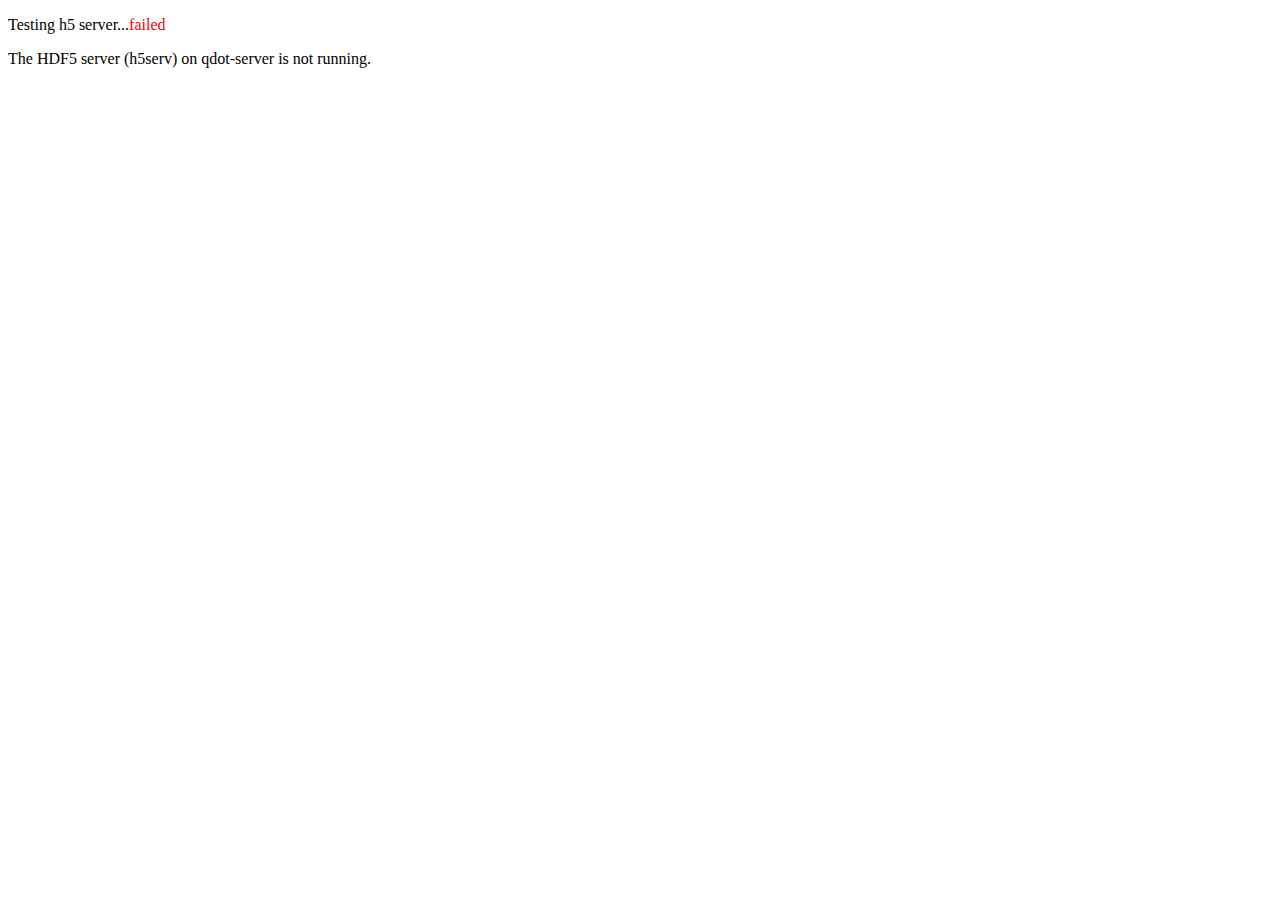
<file: index.htm>
<html>
    <head>
        <meta HTTP-EQUIV="REFRESH" content="0; url='html/'">

        <!--[if lte IE 11]>
            <script type="text/javascript">
            location.assign('html/');
            </script>
        <![endif]-->

    </head>

    <body onload="javascript:window.location='html/'">
        Hello, please <a href="html/">click here</a>
    </body>

</html>
</file>
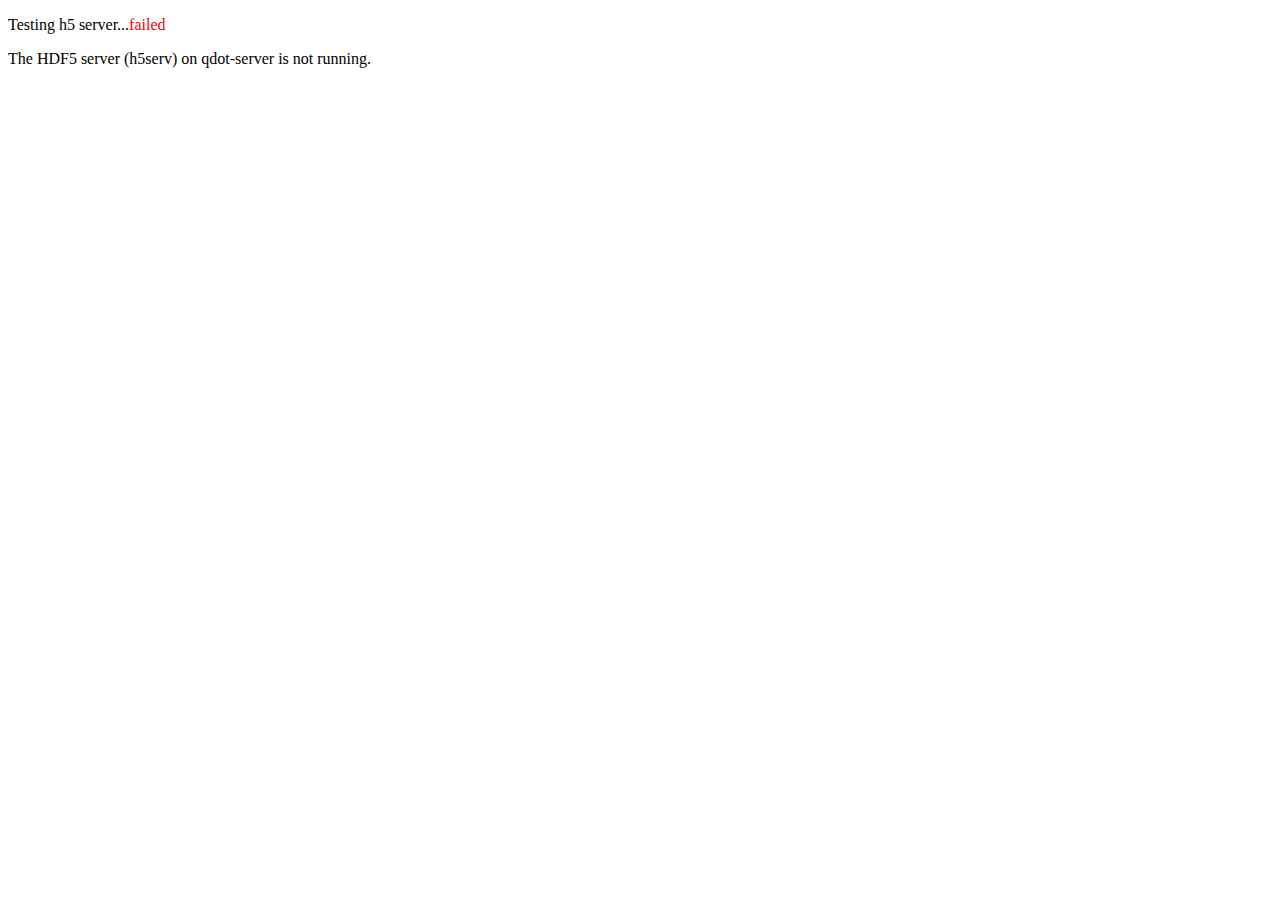
<file: index.html>
<!DOCTYPE html>
<html lang="en">

    <head>

        <meta HTTP-EQUIV="REFRESH" content="0; url='html/'">

        <!--[if lte IE 11]>
            <script type="text/javascript">
            location.assign('html/');
            </script>
        <![endif]-->

    </head>

    <body onload="javascript:window.location='html/'">

        Hello, please <a href="html/">click here</a>

    </body>

</html>
</file>
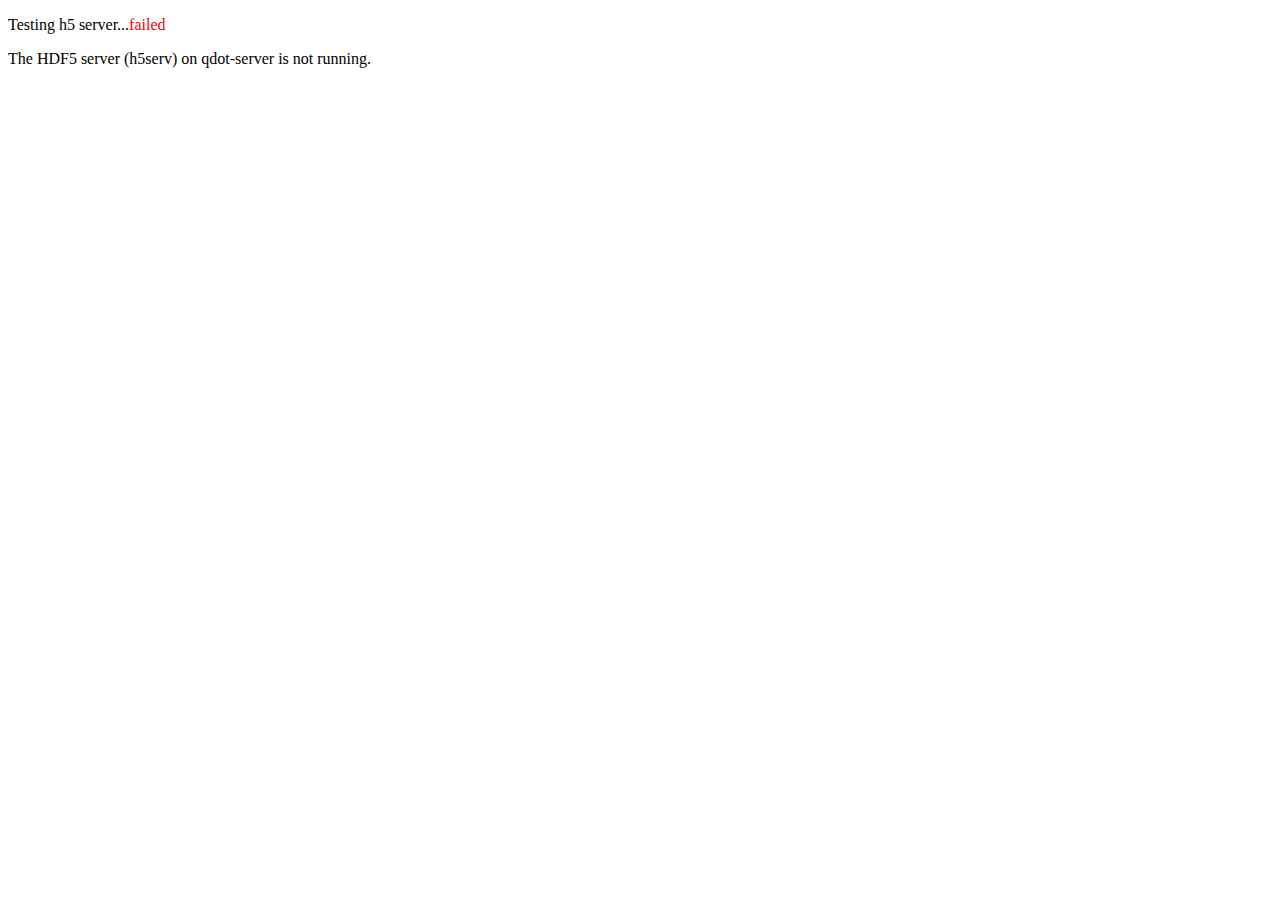
<file: html/index.html>
<!DOCTYPE html>
<html lang="en">

    <head>

        <title>Measurements</title>

        <!-- Basic stuff -->
        <meta http-equiv="Content-Type" content="text/html; charset=utf-8">

        <!-- No Caching -->
        <meta http-equiv="Cache-Control"
            content="no-cache, no-store, must-revalidate"/>
        <meta http-equiv="Pragma" content="no-cache"/>
        <meta http-equiv="Expires" content="0"/>
        
        <!-- Favicon!!! -->
        <link rel="icon" href="../images/favicon.ico?v=0" >
        <link rel="shortcut icon" type="image/x-icon"
            href="../images/favicon.ico?v=0" >

        <!-- jQuery is need by most things, load it first -->
        <script type="text/javascript"
            src="../js/jquery/jquery-3.1.1.min.js?v=0"></script>

        <!-- Javascript needed to check CAS stuff -->
        <script type="text/javascript"
            src="../js/ping/ping.min.js?v=0"></script>
        <script type="text/javascript"
            src="../js/server-communication.js?v=0"></script>

        <!-- Javascript to load and execute immediately -->
        <script type="text/javascript" defer
            src="../js/server-check.js?v=0"></script>
    </head>

    <body>
        <!-- Simple status and error message while page loads and tries to
            contact servers -->
        <p id="loadMsg"> </p>
        <p id="errMsg"> </p>
    </body>

</html>
</file>
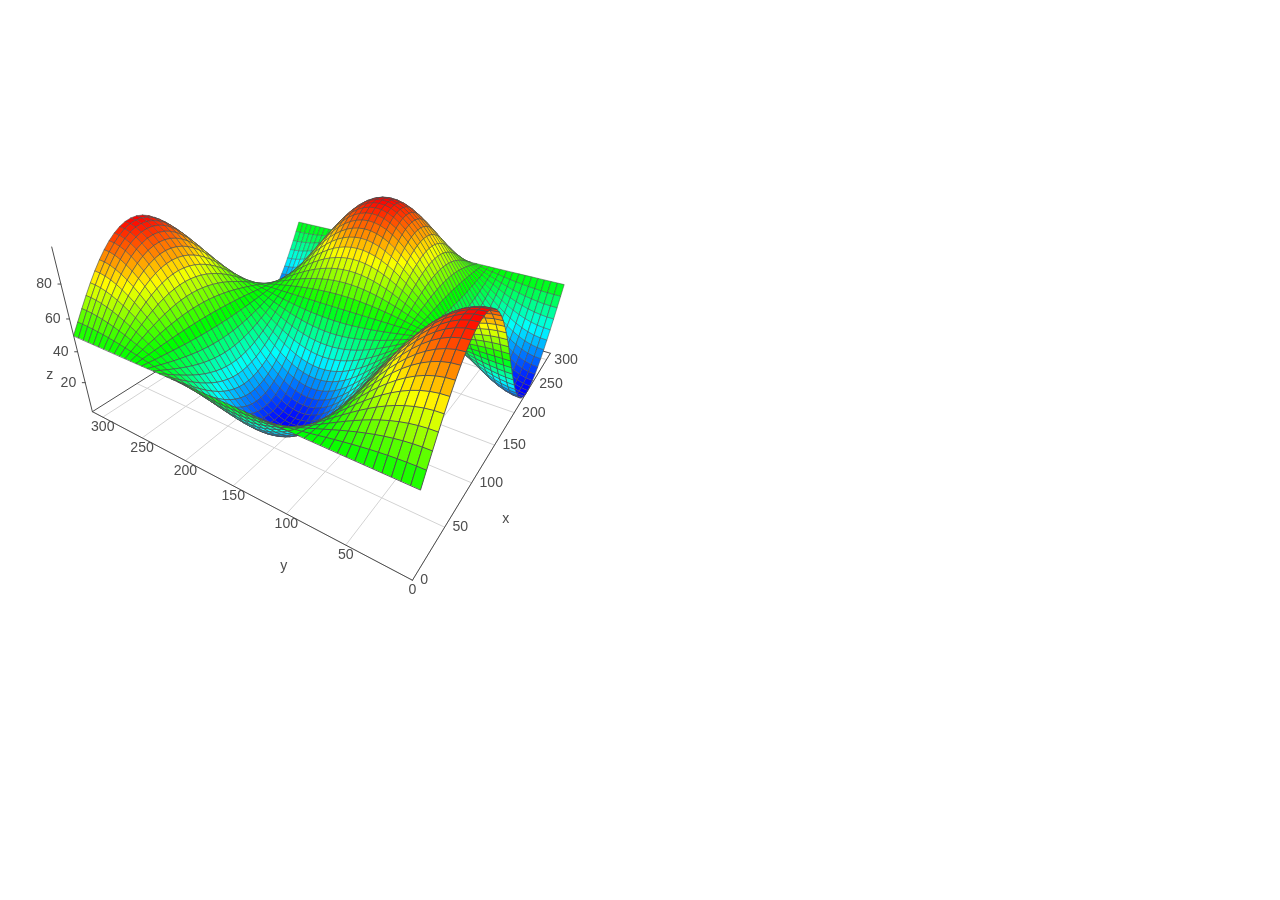
<file: examples/plot3D-example-3.html>
<!doctype html>
<html>
    <head>
      <title>Graph 3D demo</title>

      <style>
        body {font: 10pt arial;}
      </style>

        <!-- Load external javascript -->
        <script type="text/javascript" defer
            src="//code.jquery.com/jquery-1.9.1.js"></script>
        <script type="text/javascript" src="vis.js"></script>

        <!-- Load javascript specific to this page -->
        <script type="text/javascript" defer
            src="plot3D-example-3.js"></script>

    </head>

    <body>

        <div id="mygraph"></div>

        <div id="info"></div>
    </body>
</html>
</file>
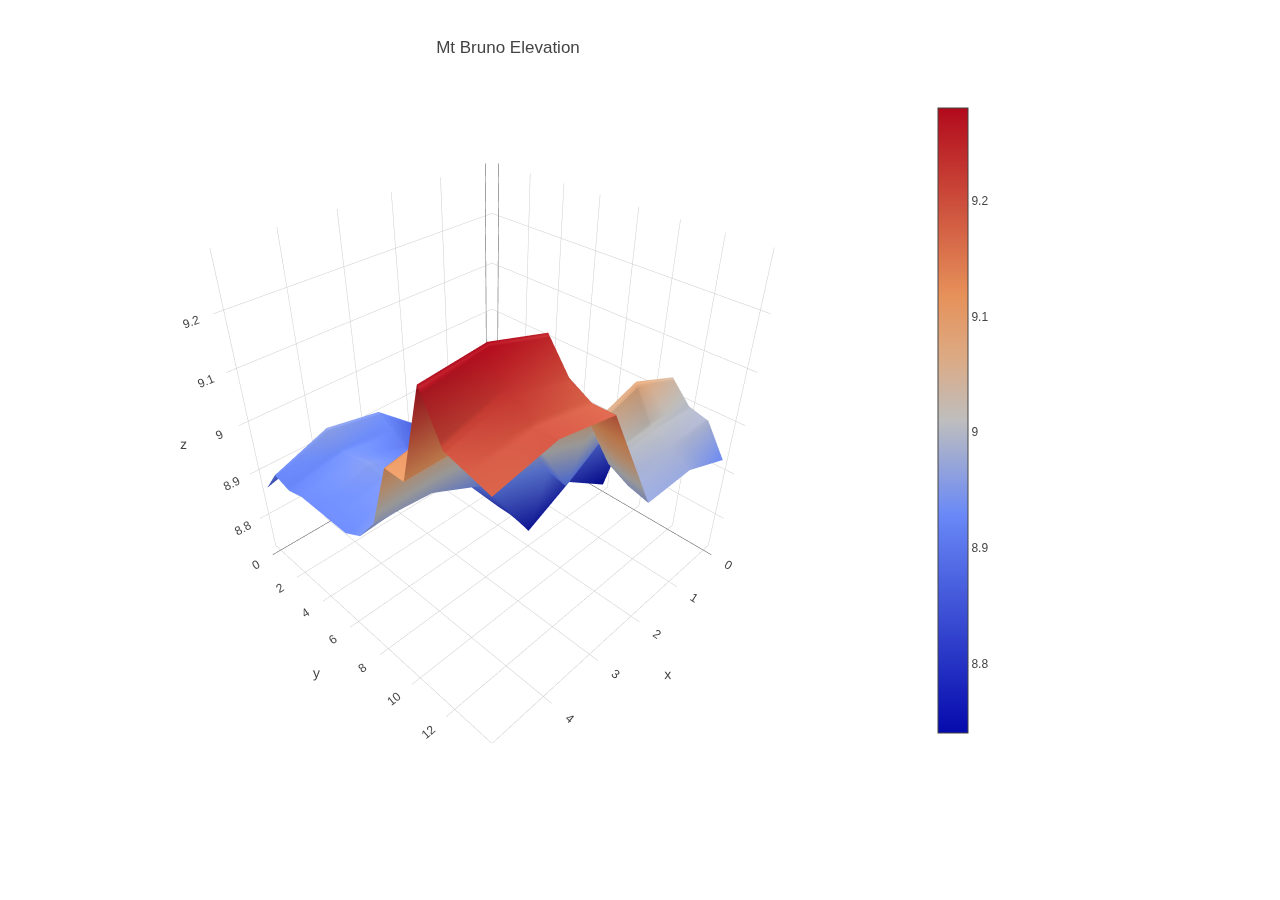
<file: examples/plot3D-example-4.html>
<!doctype html>
<html>

    <head>

        <title>Topographical 3D Surface Plot</title>

        <!-- Load external javascript -->
        <script type="text/javascript" defer
            src="https://cdn.plot.ly/plotly-latest.min.js"></script>

        <!-- Load javascript specific to this page -->
        <script type="text/javascript" defer
            src="plot3D-example-4.js"></script>

    </head>

    <body>

        <div id="myDiv" style="width:100%;height:100%"></div>

    </body>

</html>
</file>
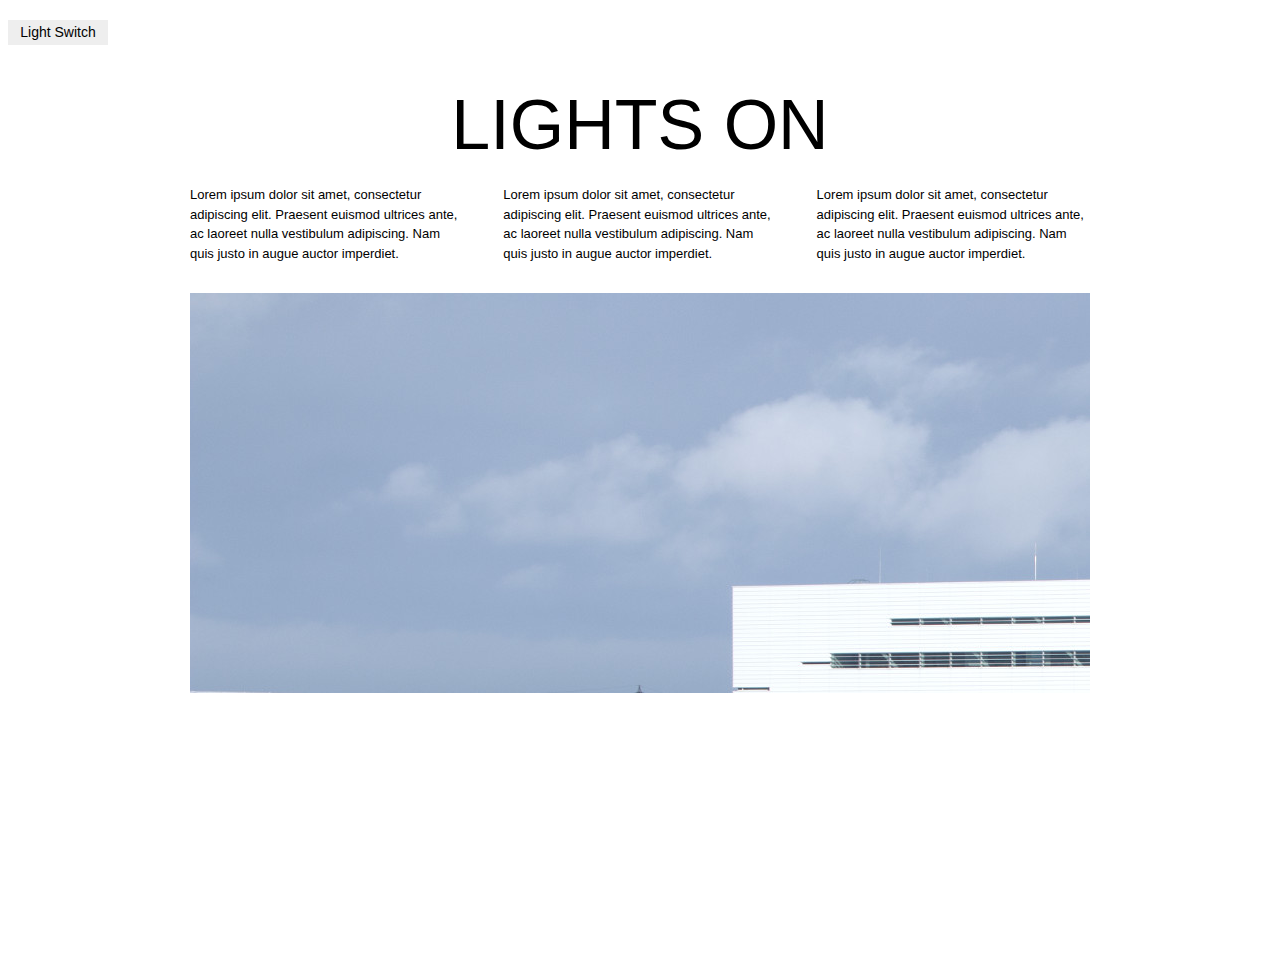
<file: html/theme-toggle-test.html>
<!DOCTYPE html>
<html lang="en">

    <head>

        <title>MAX IV HDF5 Data Viewer</title>

        <!-- Basic stuff -->
        <meta http-equiv="Content-Type" content="text/html; charset=utf-8">

        <!-- Favicon!!! -->
        <link rel="icon" href="../images/favicon.ico?v=201705010000" >
        <link rel="shortcut icon" type="image/x-icon"
            href="../images/favicon.ico?v=201705010000" >

        <!-- No Caching -->
        <meta http-equiv="Cache-Control"
            content="no-cache, no-store, must-revalidate"/>
        <meta http-equiv="Pragma" content="no-cache"/>
        <meta http-equiv="Expires" content="0"/>

        <!-- Load css -->
        <link type="text/css" rel="stylesheet"
            href="../css/theme-toggle-test.css">

    </head>


    <body>

        <label for="lightswitch">Light Switch</label>

        <input type="checkbox" id="lightswitch" />

        <div class="main">

            <h2>Lights</h2>

            <div class="features">

                <p>Lorem ipsum dolor sit amet, consectetur adipiscing elit.
                Praesent euismod ultrices ante, ac laoreet nulla vestibulum
                adipiscing. Nam quis justo in augue auctor imperdiet.</p>

                <p>Lorem ipsum dolor sit amet, consectetur adipiscing elit.
                Praesent euismod ultrices ante, ac laoreet nulla vestibulum
                adipiscing. Nam quis justo in augue auctor imperdiet.</p>

                <p class="last">Lorem ipsum dolor sit amet, consectetur
                adipiscing elit.  Praesent euismod ultrices ante, ac laoreet
                nulla vestibulum adipiscing. Nam quis justo in augue auctor
                imperdiet.</p>

            </div>

            <div class="headerimage"></div>

        </div>

    </body>

</html>
</file>
<file: css/theme-toggle-test.css>
/*Sizing & Transition*/

*, *:after, *:before {
    -webkit-box-sizing: border-box;
    -moz-box-sizing: border-box;
    box-sizing: border-box;
}


/*
* {
    margin: 0;
    padding: 0;
    -webkit-transition: all 1s ease;
    -moz-transition: all 1s ease;
    -o-transition: all 1s ease;
    -ms-transition: all 1s ease;
    transition: all 1s ease;
}
*/

.main, .headerimage, p, h2 {
    margin: 0;
    padding: 0;
    -webkit-transition: all 1s ease;
    -moz-transition: all 1s ease;
    -o-transition: all 1s ease;
    -ms-transition: all 1s ease;
    transition: all 1s ease;
}
html, body {
    height: 100%;
}


/*Wrapper*/

.main {
    padding: 20px;
    width: 100%;
    height: 100%;
}


/*Headline*/

h2 {
    text-align: center;
    text-transform: uppercase;
    font: 70px Helvetica, Arial, sans-serif;
    margin-bottom: 20px;
}

h2:after {
    content: " On"
}


/*Feature Paragraphs*/

.features {
    width: 940px;
    margin: 0 auto 30px auto;
}

.features p {
    width: 33.33%;
    float: left;
    padding: 0 20px;
    font: 13px/1.5 Helvetica, Arial, sans-serif;
}

.last {
    padding-right: 0;
}

.features:after {
    content: "";
    display: table;
    clear: both;
}


/*Big Photo*/

.headerimage {
    height: 400px;
    width: 900px;
    margin: 0 auto;
    background-image: url('../images/maxiv_snow_view.jpg');
}


/*Light Switch*/

label {
    display: block;
    height: 25px;
    width: 100px;
    background: #eee;
    text-align: center;
    font: 14px/25px Helvetica, Arial, sans-serif;
    margin: 20px 0;
}

label:hover {
    background: #ddca7e;
    color: #fff;
    cursor: pointer;
}

input#lightswitch {
    position: absolute;
    top: -9999px;
    left: -9999px;
}


/*Switched Off*/

input#lightswitch:checked + .main {
    background: #222;
}

input#lightswitch:checked + .main h2 {
    color: #ddca7e;
}

input#lightswitch:checked + .main h2:after {
    content: " Off"
}

input#lightswitch:checked + .main p {
    color: #aaa;
}

input#lightswitch:checked + .main > .headerimage {
    background-image: url('../images/maxiv_nattbilder.jpg');
    border: 8px solid #fff;
}
</file>
